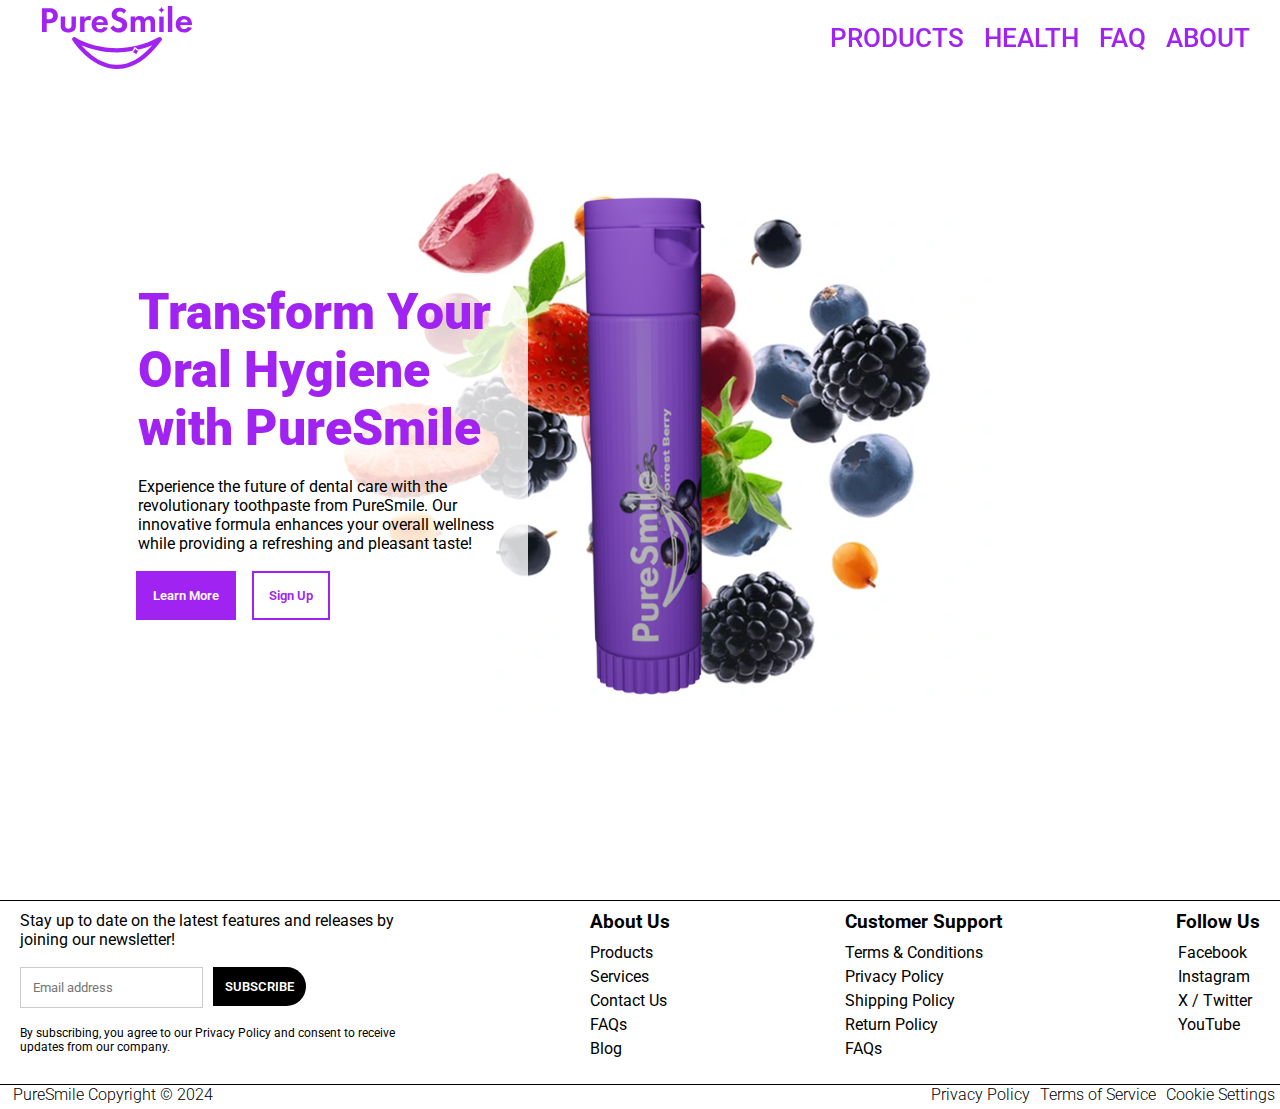
<file: index.html>
<html lang="en">
	<head>
		<meta charset="UTF-8" />
		<meta name="viewport" content="width=device-width, initial-scale=1.0" />
		<title>PureSmile</title>

		<link rel="stylesheet" href="css/style.css" />
		<link rel="stylesheet" href="css/index.css" />

		<script src="js/script.js" defer></script>
		<link
			rel="stylesheet"
			href="https://cdnjs.cloudflare.com/ajax/libs/font-awesome/6.5.2/css/all.min.css"
			integrity="sha512-SnH5WK+bZxgPHs44uWIX+LLJAJ9/2PkPKZ5QiAj6Ta86w+fsb2TkcmfRyVX3pBnMFcV7oQPJkl9QevSCWr3W6A=="
			crossorigin="anonymous"
			referrerpolicy="no-referrer"
		/>
	</head>
	<!-- ÆNDRING HEHE -->
	<body>
		<div class="container">
			<div class="navbar">
				<div class="nav">
					<a href="index.html"
						><img src="PureSmileLogoer/PureSmile_Logo.svg" alt="Logo"
					/></a>
					<ul>
						<li><a href="products.html">Products</a></li>
						<li><a href="#health">Health</a></li>
						<li><a href="#faq">FAQ</a></li>
						<li><a href="#about">About</a></li>
					</ul>
				</div>
				<button class="burger-icon">☰</button>
				<nav class="menu">
					<ul>
						<li><a href="index.html">Home</a></li>
						<li><a href="products.html">Products</a></li>
						<li><a href="#health">Health</a></li>
						<li><a href="#faq">FAQ</a></li>
						<li><a href="#about">About</a></li>
					</ul>
				</nav>
			</div>
			<!-- Joey her har været her igen - Davs Joey -->
			<section class="hero">
				<div class="hero-info">
					<h1>Transform Your Oral Hygiene with PureSmile</h1>
					<p>
						Experience the future of dental care with the revolutionary
						toothpaste from PureSmile. Our innovative formula enhances your
						overall wellness while providing a refreshing and pleasant taste!
					</p>
					<div class="btn">
						<button class="btn-lm">Learn More</button>
						<button class="btn-su">Sign Up</button>
					</div>
				</div>
			</section>

			<footer>
				<div class="footer-section">
					<form action="action_page.php">
						<div class="subscribe">
							<p>
								Stay up to date on the latest features and releases by joining
								our newsletter!
							</p>
						</div>
						<div class="inputs">
							<div class="subscribe">
								<input
									type="text"
									placeholder="Email address"
									name="mail"
									required
								/>
							</div>

							<div class="subscribe">
								<input type="submit" value="Subscribe" />
							</div>
						</div>
						<div class="subscribe">
							<p class="sub-agree">
								By subscribing, you agree to our Privacy Policy and consent to
								receive updates from our company.
							</p>
						</div>
					</form>
					<div class="footer-links">
						<h3>About Us</h3>
						<ul>
							<li><a href="products.html">Products</a></li>
							<li><a href="#services">Services</a></li>
							<li><a href="#contact">Contact Us</a></li>
							<li><a href="#faq">FAQs</a></li>
							<li><a href="#blog">Blog</a></li>
						</ul>
					</div>
					<div class="footer-links">
						<h3>Customer Support</h3>
						<ul>
							<li><a href="#toc">Terms & Conditions</a></li>
							<li><a href="#pp">Privacy Policy</a></li>
							<li><a href="#sp">Shipping Policy</a></li>
							<li><a href="#rp">Return Policy</a></li>
							<li><a href="#faq">FAQs</a></li>
						</ul>
					</div>
					<div class="footer-links">
						<h3>Follow Us</h3>
						<ul>
							<li>
								<a href="#"
									><i class="fa-brands fa-square-facebook"></i> Facebook</a
								>
							</li>
							<li>
								<a href="#"
									><i class="fa-brands fa-square-instagram"></i> Instagram</a
								>
							</li>
							<li>
								<a href="#"
									><i class="fa-brands fa-square-x-twitter"></i> X / Twitter</a
								>
							</li>
							<li>
								<a href="#"
									><i class="fa-brands fa-square-youtube"></i> YouTube</a
								>
							</li>
						</ul>
					</div>
				</div>
				<div class="footer-footer">
					<div class="footer-copyright">PureSmile Copyright © 2024</div>
					<div class="footer-text">
						<div><a href="#">Privacy Policy</a></div>
						<div><a href="#">Terms of Service</a></div>
						<div><a href="#">Cookie Settings</a></div>
					</div>
				</div>
			</footer>
		</div>
	</body>
</html>
</file>
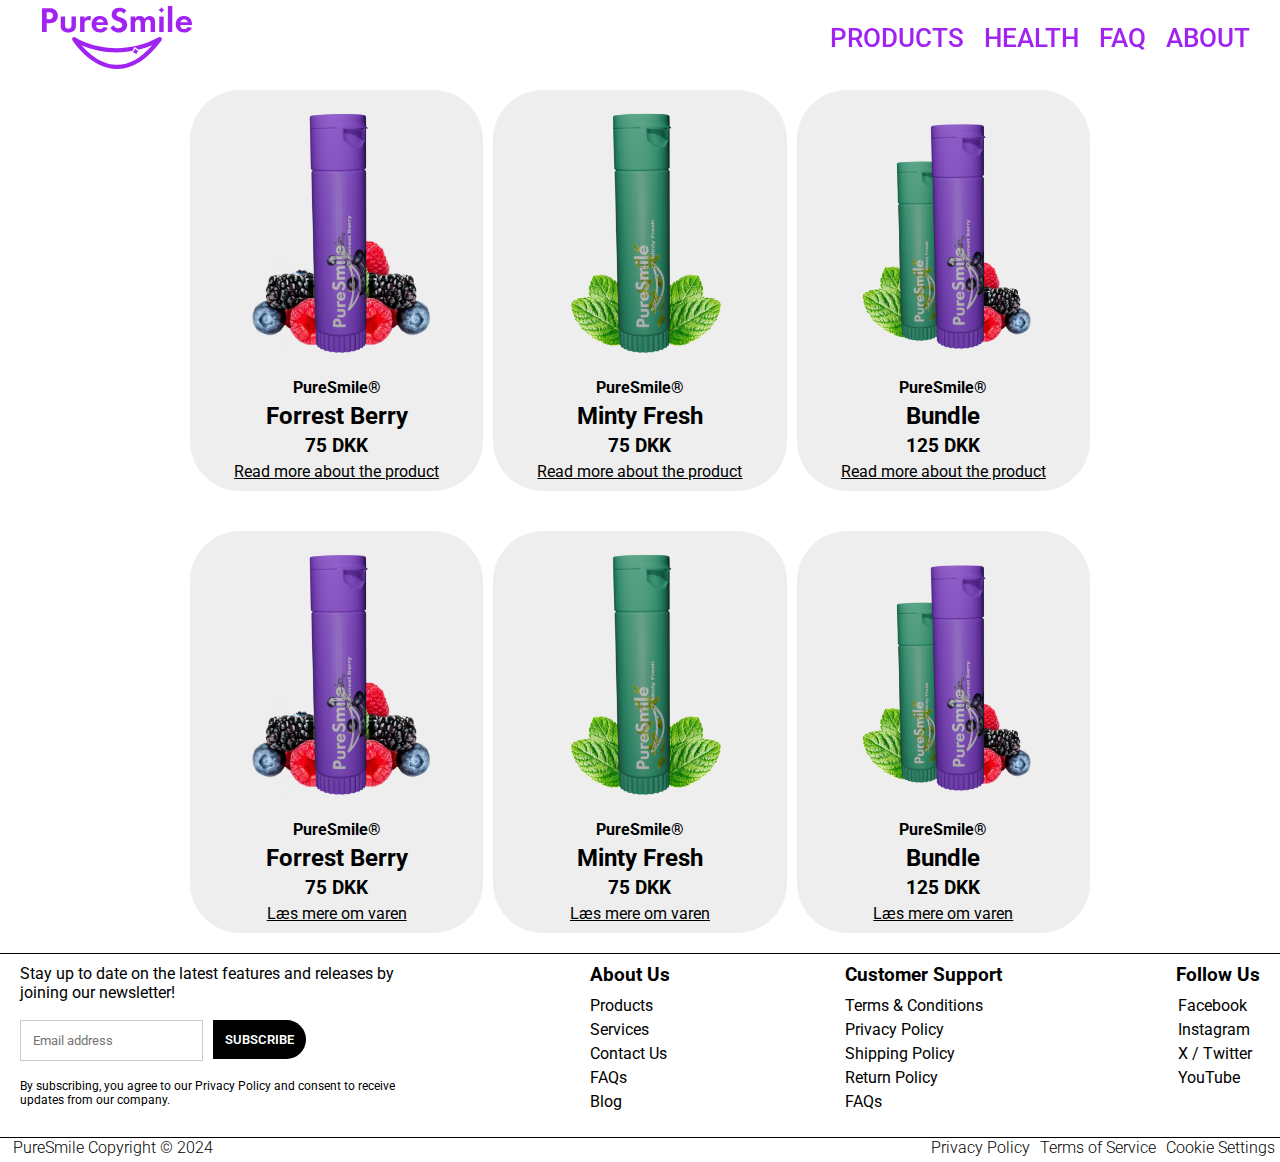
<file: products.html>
<html lang="en">
  <head>
    <meta charset="UTF-8" />
    <meta name="viewport" content="width=device-width, initial-scale=1.0" />
    <title>PureSmile</title>

    <link rel="stylesheet" href="css/style.css" />
    <link rel="stylesheet" href="css/products.css" />

    <script src="js/script.js" defer></script>

    <link
      rel="stylesheet"
      href="https://cdnjs.cloudflare.com/ajax/libs/font-awesome/6.5.2/css/all.min.css"
      integrity="sha512-SnH5WK+bZxgPHs44uWIX+LLJAJ9/2PkPKZ5QiAj6Ta86w+fsb2TkcmfRyVX3pBnMFcV7oQPJkl9QevSCWr3W6A=="
      crossorigin="anonymous"
      referrerpolicy="no-referrer"
    />
  </head>
  <body>
    <div class="container">
      <div class="navbar">
        <div class="nav">
          <a href="index.html"
            ><img src="PureSmileLogoer/PureSmile_Logo.svg" alt="Logo"
          /></a>
          <ul>
            <li><a href="products.html">Products</a></li>
            <li><a href="#health">Health</a></li>
            <li><a href="#faq">FAQ</a></li>
            <li><a href="#about">About</a></li>
          </ul>
        </div>
        <button class="burger-icon">☰</button>
        <nav class="menu">
          <ul>
            <li><a href="index.html">Home</a></li>
            <li><a href="products.html">Products</a></li>
            <li><a href="#health">Health</a></li>
            <li><a href="#faq">FAQ</a></li>
            <li><a href="#about">About</a></li>
          </ul>
        </nav>
      </div>
      <section class="products">
        <div class="product-container">
          <div class="item">
            <img src="./images/forrest_berry2.png" alt="" /><br />
            <h4>PureSmile®</h4>
            <h2>Forrest Berry</h2>
            <h3>75 DKK</h3>
            <p>Read more about the product</p>
          </div>
          <div class="item">
            <img src="./images/minty_fresh2.png" alt="" /><br />
            <h4>PureSmile®</h4>
            <h2>Minty Fresh</h2>
            <h3>75 DKK</h3>
            <p>Read more about the product</p>
          </div>
          <div class="item">
            <img src="./images/bundle2.png" alt="" /><br />
            <h4>PureSmile®</h4>
            <h2>Bundle</h2>
            <h3>125 DKK</h3>
            <p>Read more about the product</p>
          </div>
          <div class="item">
            <img src="./images/forrest_berry2.png" alt="" /><br />
            <h4>PureSmile®</h4>
            <h2>Forrest Berry</h2>
            <h3>75 DKK</h3>
            <p>Læs mere om varen</p>
          </div>
          <div class="item">
            <img src="./images/minty_fresh2.png" alt="" /><br />
            <h4>PureSmile®</h4>
            <h2>Minty Fresh</h2>
            <h3>75 DKK</h3>
            <p>Læs mere om varen</p>
          </div>
          <div class="item">
            <img src="./images/bundle2.png" alt="" /><br />
            <h4>PureSmile®</h4>
            <h2>Bundle</h2>
            <h3>125 DKK</h3>
            <p>Læs mere om varen</p>
          </div>
        </div>
      </section>
      <footer>
        <div class="footer-section">
          <form action="action_page.php">
            <div class="subscribe">
              <p>
                Stay up to date on the latest features and releases by joining
                our newsletter!
              </p>
            </div>
            <div class="inputs">
              <div class="subscribe">
                <input
                  type="text"
                  placeholder="Email address"
                  name="mail"
                  required
                />
              </div>

              <div class="subscribe">
                <input type="submit" value="Subscribe" />
              </div>
            </div>
            <div class="subscribe">
              <p class="sub-agree">
                By subscribing, you agree to our Privacy Policy and consent to
                receive updates from our company.
              </p>
            </div>
          </form>
          <div class="footer-links">
            <h3>About Us</h3>
            <ul>
              <li><a href="products.html">Products</a></li>
              <li><a href="#services">Services</a></li>
              <li><a href="#contact">Contact Us</a></li>
              <li><a href="#faq">FAQs</a></li>
              <li><a href="#blog">Blog</a></li>
            </ul>
          </div>
          <div class="footer-links">
            <h3>Customer Support</h3>
            <ul>
              <li><a href="#toc">Terms & Conditions</a></li>
              <li><a href="#pp">Privacy Policy</a></li>
              <li><a href="#sp">Shipping Policy</a></li>
              <li><a href="#rp">Return Policy</a></li>
              <li><a href="#faq">FAQs</a></li>
            </ul>
          </div>
          <div class="footer-links">
            <h3>Follow Us</h3>
            <ul>
              <li>
                <a href="#"
                  ><i class="fa-brands fa-square-facebook"></i> Facebook</a
                >
              </li>
              <li>
                <a href="#"
                  ><i class="fa-brands fa-square-instagram"></i> Instagram</a
                >
              </li>
              <li>
                <a href="#"
                  ><i class="fa-brands fa-square-x-twitter"></i> X / Twitter</a
                >
              </li>
              <li>
                <a href="#"
                  ><i class="fa-brands fa-square-youtube"></i> YouTube</a
                >
              </li>
            </ul>
          </div>
        </div>
        <div class="footer-footer">
          <div class="footer-copyright">PureSmile Copyright © 2024</div>
          <div class="footer-text">
            <div><a href="#">Privacy Policy</a></div>
            <div><a href="#">Terms of Service</a></div>
            <div><a href="#">Cookie Settings</a></div>
          </div>
        </div>
      </footer>
    </div>
  </body>
</html>
</file>
<file: css/style.css>
@import url("https://fonts.googleapis.com/css2?family=Roboto:ital,wght@0,100;0,300;0,400;0,500;0,700;0,900;1,100;1,300;1,400;1,500;1,700;1,900&display=swap");

* {
  margin: 0%;
  padding: 0%;
  box-sizing: border-box;
  font-family: "Roboto";
}
*::-webkit-scrollbar {
  display: none;
}
html,
body {
  /* overflow-x: hidden; */
  scroll-behavior: smooth;
}

/* #region navbar */
.navbar {
  /* display: flex; */
  align-items: center;
  justify-content: space-between;
  height: 7%;
  width: 100vw;
  position: fixed;
  z-index: 99;
  padding: 0px 30px;
  text-transform: uppercase;
  background-color: rgba(255, 255, 255, 0.8);
  height: 75px;
  box-shadow: 0 10px 10px 0 rgba(255, 255, 255, 0.8);
}
.nav {
  overflow: hidden;
  position: sticky;
  top: 0;
  height: 75px;
  display: flex;
  flex-direction: row;
  justify-content: space-between;
  align-items: center;
  gap: 20px;
}
.nav img {
  margin-left: 12px;
  width: 150px;
  filter: invert(14%) sepia(94%) saturate(5963%) hue-rotate(277deg)
    brightness(105%) contrast(89%);
}
.nav ul {
  display: flex;
  justify-content: center;
  gap: 20px;
}
.nav li {
  list-style-type: none;
}
.nav a {
  color: #a123f1;
  text-decoration: none;
  font-family: "Roboto";
  font-size: 2vw;
  font-weight: 500;
  text-shadow: rgb(255, 255, 255) 1px 0px 0px,
    rgb(255, 255, 255) 0.540302px 0.841471px 0px,
    rgb(255, 255, 255) -0.416147px 0.909297px 0px,
    rgb(255, 255, 255) -0.989992px 0.14112px 0px,
    rgb(255, 255, 255) -0.653644px -0.756802px 0px,
    rgb(255, 255, 255) 0.283662px -0.958924px 0px,
    rgb(255, 255, 255) 0.96017px -0.279415px 0px;
}
.nav a:hover {
  color: #c376f2;
}
/* #endregion */

/* #region burger menu */
.burger-icon {
  display: none;
  font-size: 2.5vw;
  cursor: pointer;
  padding: 10px 15px;
  /* margin: 10px; */
  z-index: 2;
  border: none;
  background-color: transparent;
  color: #a123f1;
  text-align: center;
  font-weight: 900;
  text-shadow: rgb(255, 255, 255) 1px 0px 0px,
    rgb(255, 255, 255) 0.540302px 0.841471px 0px,
    rgb(255, 255, 255) -0.416147px 0.909297px 0px,
    rgb(255, 255, 255) -0.989992px 0.14112px 0px,
    rgb(255, 255, 255) -0.653644px -0.756802px 0px,
    rgb(255, 255, 255) 0.283662px -0.958924px 0px,
    rgb(255, 255, 255) 0.96017px -0.279415px 0px;
}
.burger-icon:hover {
  color: #c376f2;
}

.menu {
  display: none;
  background-color: rgba(255, 255, 255, 0.8);
  border-radius: 25px 0px 0px 0px;
}
.menu.active {
  display: none;
  flex-direction: column;
  position: absolute;
  top: 100%;
  right: 0;
  height: 100vh;
  opacity: 0;
  width: 200px;
  animation: slideInFromRight 0.5s forwards;
}

@keyframes slideInFromRight {
  0% {
    right: -100px;
    opacity: 0;
  }
  100% {
    right: 0px;
    opacity: 1;
  }
}

.menu a {
  padding: 10px;
  text-decoration: none;
  color: #a123f1;
  border-color: 1px solid #ddd;
  display: block;
  font-family: "Roboto";
}
.menu a:hover {
  color: #c376f2;
  text-indent: 10px;
}
.menu li {
  list-style-type: none;
  font-family: "Roboto";
}
.menu li:hover {
  /* background-color: darkgray; */
}
/* #endregion */

/* #region footer */
.footer-section {
  border-top: 1px solid black;
  display: flex;
  padding-top: 10px;
  padding-bottom: 10px;
  justify-content: space-between;
  padding-right: 20px;
}
/* Style the form element with a border around it */
form {
  display: flex;
  flex-direction: column;
  gap: 10px;
  width: 33%;
  border: none;
  padding: 0 20px 20px 20px;
}

/* Add some padding and a grey background color to containers */
.subscribe {
  background-color: transparent;
  width: 100%;
}

.inputs {
  display: flex;
  gap: 10px;
}
.inputs > * {
}
/* Style the input elements and the submit button */
input[type="text"],
input[type="submit"] {
  padding: 12px;
  margin: 8px 0;
  display: inline-block;
  border: 1px solid #ccc;
  box-sizing: border-box;
}

input[type="text"] {
  width: 100%;
}
/* Style the submit button */
input[type="submit"] {
  background-color: black;
  text-transform: uppercase;
  font-weight: 600;
  color: white;
  border: none;
  border-radius: 0 50px 50px 0;
}

input[type="submit"]:hover {
  background-color: #a123f1;
  opacity: 0.8;
  cursor: pointer;
}
.sub-agree {
  font-size: 12px;
}

.footer-links {
  padding-left: 10px;
  display: flex;
  gap: 10px;
  flex-direction: column;
}
.footer-links ul {
  display: flex;
  flex-direction: column;
  list-style-type: none;
  gap: 5px;
  text-indent: -5;
}

.footer-links a:hover {
  color: #a123f1;
}

.footer-links i {
  font-size: 20px;
  margin-right: 2px;
  color: #a123f1;
}

.footer-footer {
  border-top: 1px solid black;
  font-weight: 300;
  width: 100%;
  height: auto;
  display: flex;
  justify-content: space-between;
}
.footer-text {
  display: flex;
}
footer a {
  padding: 5px;
  color: black;
  text-decoration: none;
}
.footer-copyright {
  margin-left: 1vw;
}
.footer-text a:hover {
  color: #a123f1;
}
/* #endregion */
@media (max-width: 900px) {
  .navbar {
    display: flex;
    /* top: 12.5px; */
    background-color: transparent;
    box-shadow: none;
  }
  .nav ul {
    display: none;
  }
  .burger-icon {
    font-size: 40px;
    display: block;
  }
  .menu.active {
    display: flex;
  }
  .inputs {
    flex-wrap: wrap;
    gap: 0;
  }
  input[type="text"] {
    width: 100%;
  }

  input[type="submit"] {
    width: 100%;
  }
}
</file>
<file: css/index.css>
/* #region hero */
.hero {
  width: 100vw;
  height: 100vh;
  background-image: url("../images/hero2.png");
  background-position: center;
  background-size: cover;
  display: flex;
  align-items: center;
}

.hero-info {
  background-color: rgba(255, 255, 255, 0.8);
  display: flex;
  flex-direction: column;
  margin-left: 10vw;
  width: 400px;
  border-radius: 50px;
  padding: 10px;
  gap: 20px;
}

.hero-info h1 {
  font-size: 50px;
  font-weight: 900;
  color: #a123f1;
}
.btn {
  display: flex;
  gap: 20px;
}
.btn button {
  padding: 15px;
  font-weight: 600;
  cursor: pointer;
}
.btn-lm {
  background-color: #a123f1;
  border: none;
  color: white;
  outline: 2.5px solid #a123f1;
}
.btn-lm:hover {
  background-color: white;
  color: #a123f1;
}
.btn-su {
  background-color: white;
  border: none;
  color: #a123f1;
  outline: 2.5px solid #a123f1;
}
.btn-su:hover {
  background-color: #a123f1;
  color: white;
}

/* #endregion */
</file>
<file: css/products.css>
.products {
  margin: 0 auto;
  padding-top: 90px;
  margin-bottom: 20px;
  max-width: min(900px, 95%);
}
.product-container {
  /* display: grid;
  grid-template-columns: repeat(3, 1fr);
  grid-template-rows: repeat(5, 1fr);
  grid-column-gap: 10px;
  grid-row-gap: 20px; */
  display: grid;
  grid-template-columns: repeat(auto-fit, minmax(220px, 1fr));
  grid-auto-rows: 1fr;
  grid-column-gap: 10px;
  grid-row-gap: 40px;
}

.item {
  padding: 5px;
  border-radius: 50px;
  background-color: #eee;
  font-family: Arial, Helvetica, sans-serif;
  text-align: center;
}
.item img {
  max-width: 100%;
  height: auto;
}
.item h2,
.item h3,
.item p {
  margin: 5px;
}
.item p {
  text-decoration: underline;
  color: black;
  cursor: pointer;
}
</file>
